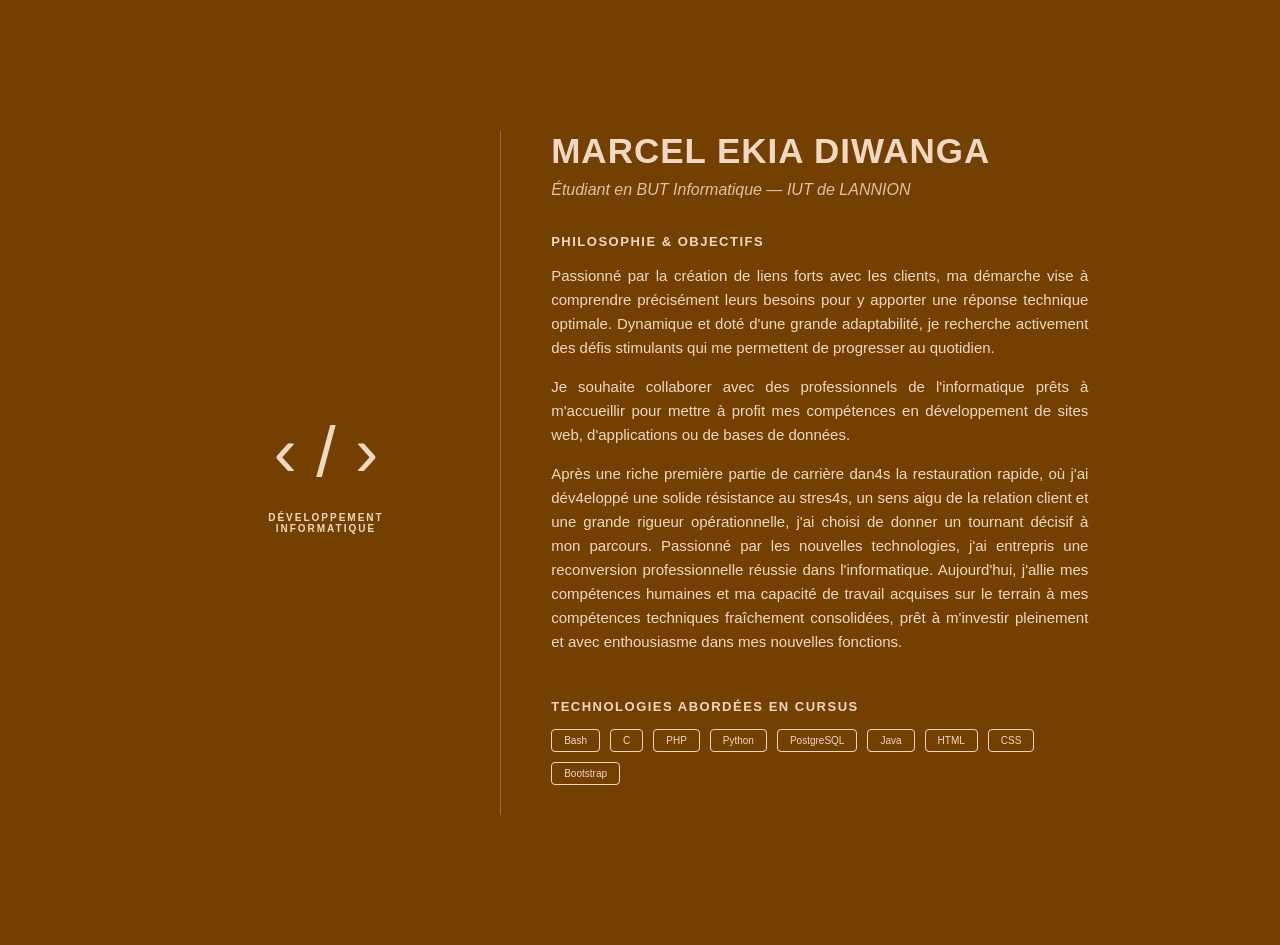
<file: situation-actu.html>
<!DOCTYPE html>
<html lang="fr">
<head>
    <meta charset="UTF-8">
    <title>Présentation Profil - Marcel Ekia</title>
    <style>
        * {
            box-sizing: border-box;
        }
        html, body {
            margin: 0;
            padding: 0;
            background-color: #734002;
            color: #f2d8c2;
            font-family: 'Segoe UI', Tahoma, Geneva, Verdana, sans-serif;
            height: 105vh;/*100vh;*/
            display: flex;
            align-items: center;
            justify-content: center;
        }
        .container {
            width: 85%;
            max-width: 1055px;
            display: flex;
            gap: 50px;
        }
        .left-col {
            flex: 1;
            display: flex;
            flex-direction: column;
            justify-content: center;
            align-items: center;
            text-align: center;
            border-right: 1px solid rgba(242, 216, 194, 0.3);
            padding-right: 40px;
        }
        .right-col {
            flex: 2;
            display: flex;
            flex-direction: column;
            justify-content: center;
        }
        .icon {
            font-size: 70px;
            margin-bottom: 20px;
            font-weight: 300;
        }
        .domain {
            font-size: 10px;
            text-transform: uppercase;
            letter-spacing: 2px;
            font-weight: bold;
        }
        .profile-title {
            font-size: 35px;
            font-weight: 700;
            margin: 0 0 10px 0;
            text-transform: uppercase;
            letter-spacing: 1px;
        }
        .profile-subtitle {
            font-size: 16px;
            margin: 0 0 35px 0;
            font-style: italic;
            opacity: 0.85;
        }
        .section-title {
            font-size: 13px;
            text-transform: uppercase;
            letter-spacing: 1.5px;
            margin: 0 0 15px 0;
            font-weight: bold;
        }
        .content-block {
            margin-bottom: 30px;
        }
        p {
            font-size: 15px;
            line-height: 1.6;
            margin: 0 0 15px 0;
            text-align: justify;
        }
        .tech-tags {
            display: flex;
            flex-wrap: wrap;
            gap: 10px;
        }
        .badge {
            border: 1px solid #f2d8c2;
            padding: 5px 12px;
            border-radius: 4px;
            font-size: 10px;
            font-weight: 500;
        }
    </style>
</head>
<body>
    <div class="container">
        <div class="left-col">
            <div class="icon">‹ / ›</div>
            <div class="domain">Développement<br>Informatique</div>
        </div>
        
        <div class="right-col">
            <div class="profile-title">Marcel Ekia Diwanga</div>
            <div class="profile-subtitle">Étudiant en BUT Informatique — IUT de LANNION</div>
            
            <div class="content-block">
                <div class="section-title">Philosophie &amp; Objectifs</div>
                <p>
                    Passionné par la création de liens forts avec les clients, ma démarche vise à comprendre précisément leurs besoins pour y apporter une réponse technique optimale. Dynamique et doté d'une grande adaptabilité, je recherche activement des défis stimulants qui me permettent de progresser au quotidien.
                </p>
                <p>
                    Je souhaite collaborer avec des professionnels de l'informatique prêts à m'accueillir pour mettre à profit mes compétences en développement de sites web, d'applications ou de bases de données.
                </p>
                <p>
                    Après une riche première partie de carrière dan4s la restauration rapide, où j'ai dév4eloppé une solide résistance au stres4s, 
                    un sens aigu de la relation client et une grande rigueur opérationnelle, 
                    j'ai choisi de donner un tournant décisif à mon parcours. 
                    Passionné par les nouvelles technologies, 
                    j'ai entrepris une reconversion professionnelle réussie dans l'informatique. 
                    Aujourd'hui, j'allie mes compétences humaines 
                    et ma capacité de travail acquises sur le terrain à mes compétences techniques fraîchement consolidées, 
                    prêt à m'investir pleinement et avec enthousiasme dans mes nouvelles fonctions.
                </p>
            </div>
            
            <div class="content-block">
                <div class="section-title">Technologies abordées en cursus</div>
                <div class="tech-tags">
                    <span class="badge">Bash</span>
                    <span class="badge">C</span>
                    <span class="badge">PHP</span>
                    <span class="badge">Python</span>
                    <span class="badge">PostgreSQL</span>
                    <span class="badge">Java</span>
                    <span class="badge">HTML</span>
                    <span class="badge">CSS</span>
                    <span class="badge">Bootstrap</span>
                </div>
            </div>
        </div>
    </div>
</body>
</html>
</file>
